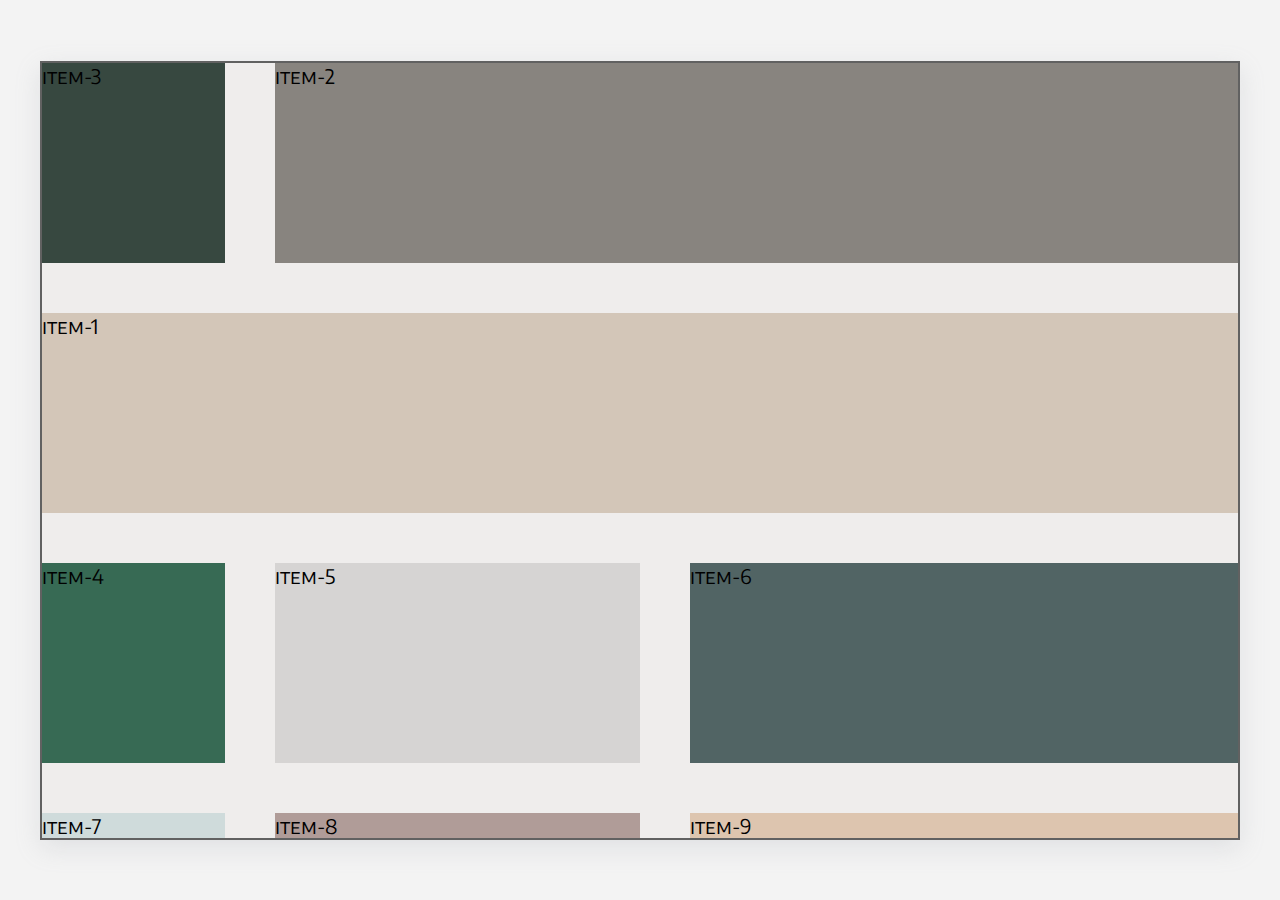
<file: index.html>
<!DOCTYPE html>
<html lang="en">
  <head>
    <meta charset="UTF-8" />
    <meta http-equiv="X-UA-Compatible" content="IE=edge" />
    <meta name="viewport" content="width=device-width, initial-scale=1.0" />
    <title>Document</title>
    <link rel="stylesheet" href="style.css" />
  </head>
  <body>
    <div class="container">
      <div class="item item-1">item-1</div>
      <div class="item item-2">item-2</div>
      <div class="item item-3">item-3</div>
      <div class="item item-4">item-4</div>
      <div class="item item-5">item-5</div>
      <div class="item item-6">item-6</div>
      <div class="item item-7">item-7</div>
      <div class="item item-8">item-8</div>
      <div class="item item-9">item-9</div>
    </div>
  </body>
</html>
</file>
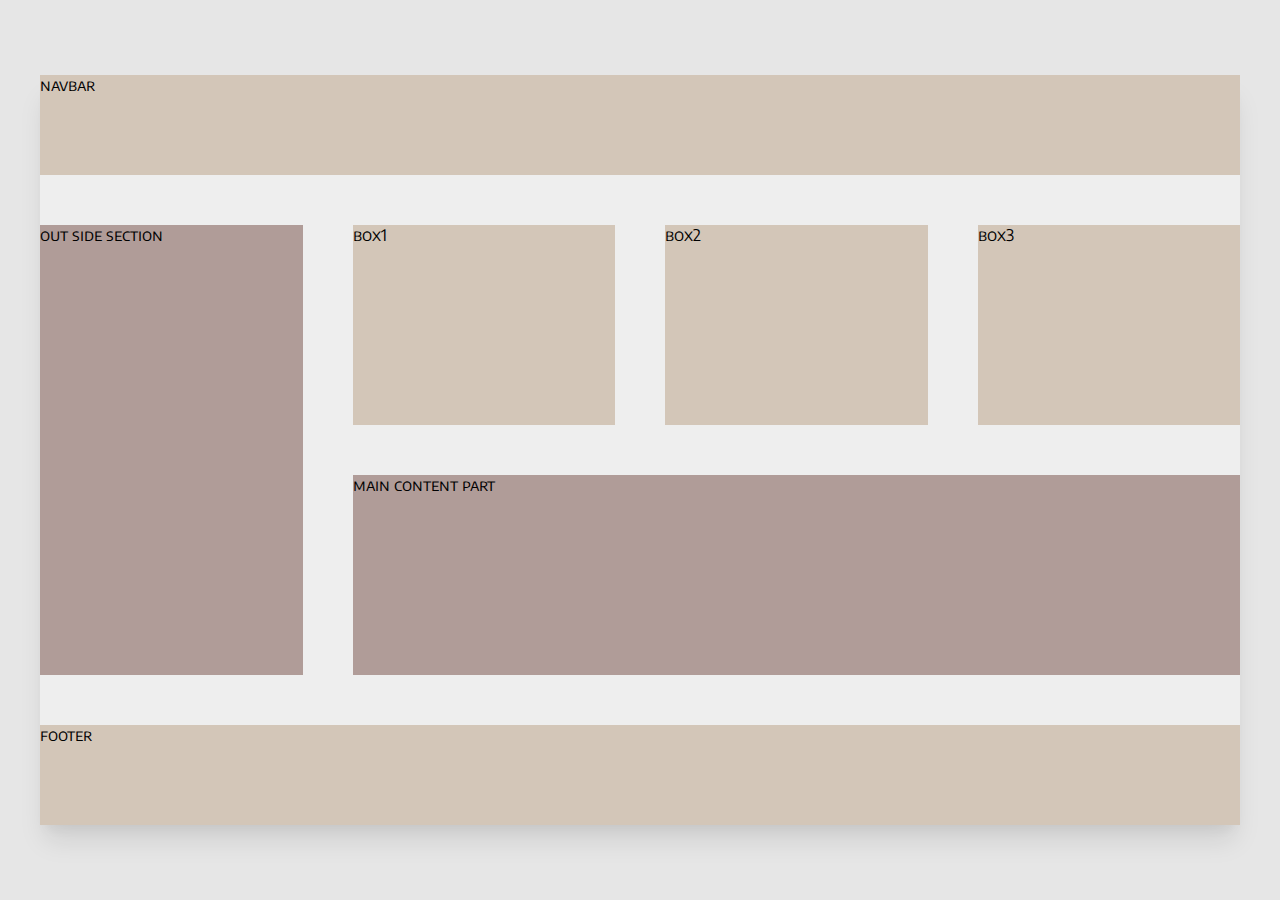
<file: cssGrid/cssLayout/girdlayout.html>
<!DOCTYPE html>
<html lang="en">
  <head>
    <meta charset="UTF-8" />
    <meta http-equiv="X-UA-Compatible" content="IE=edge" />
    <meta name="viewport" content="width=device-width, initial-scale=1.0" />
    <title>Document</title>
    <link rel="stylesheet" href="styles.css" />
  </head>
  <body>
    <main>
      <nav>navbar</nav>
      <aside>out side section</aside>
      <article class="box1">box1</article>
      <article class="box2">box2</article>
      <article class="box3">box3</article>
      <section class="main-content">main content part</section>
      <footer>footer</footer>
    </main>
  </body>
</html>
</file>
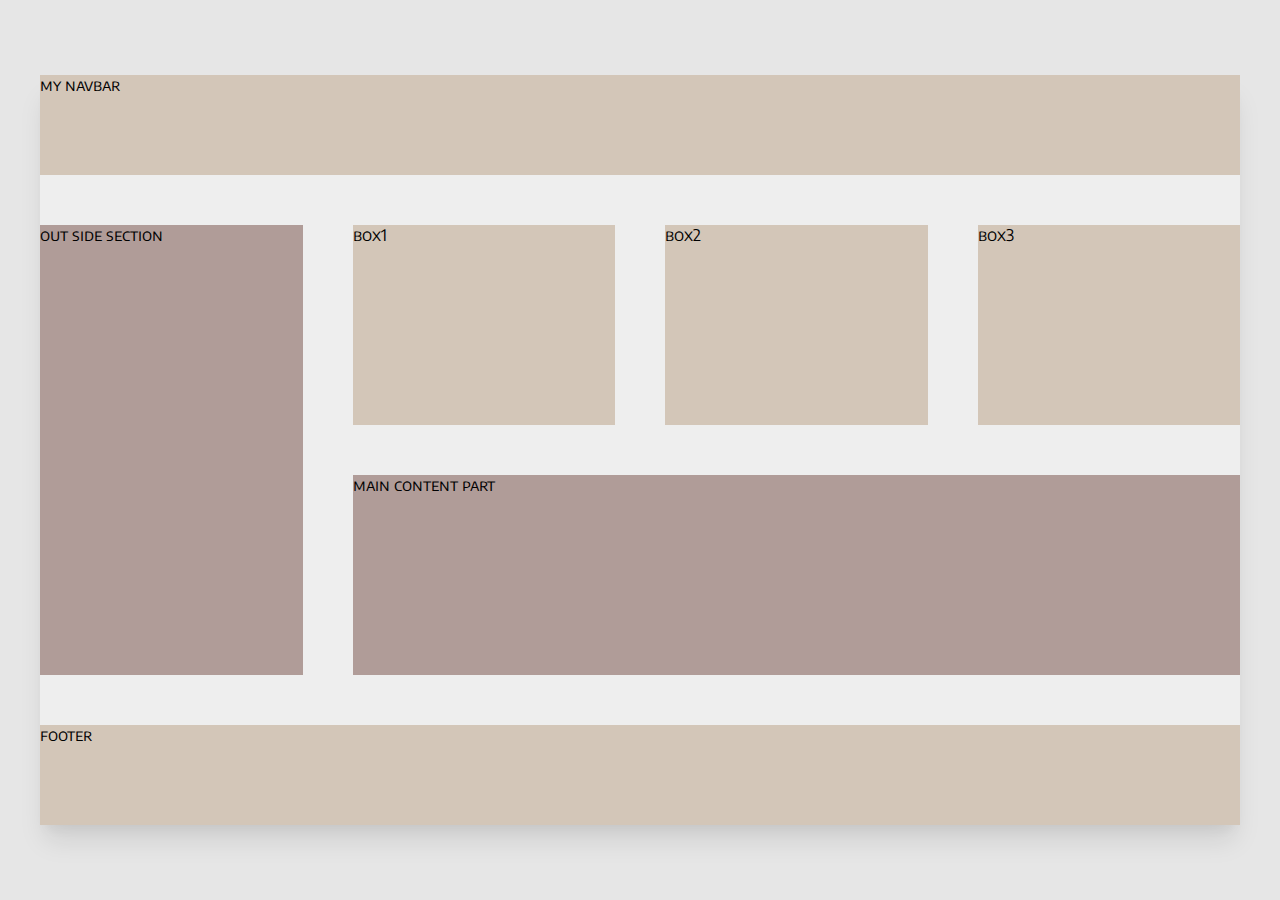
<file: cssGrid/cssLayout/layout.html>
<!DOCTYPE html>
<html lang="en">
  <head>
    <meta charset="UTF-8" />
    <meta http-equiv="X-UA-Compatible" content="IE=edge" />
    <meta name="viewport" content="width=device-width, initial-scale=1.0" />
    <title>Document</title>
    <link rel="stylesheet" href="style.css" />
  </head>
  <body>
    <main>
      <nav>my navbar</nav>

      <aside>out side section</aside>

      <div class="box1">box1</div>
      <div class="box2">box2</div>
      <div class="box3">box3</div>

      <div class="main-content">main content part</div>

      <footer>footer</footer>
    </main>
  </body>
</html>
</file>
<file: style.css>
@import url("https://fonts.googleapis.com/css2?family=Encode+Sans+SC:wght@300&display=swap");

* {
  margin: 0;
  padding: 0%;
  box-sizing: border-box;
}

html {
  font-size: 62.5%;
  font-family: "Encode Sans SC", sans-serif;
}

body {
  height: 100vh;
  background: #f3f3f3;
  display: flex;
  justify-content: center;
  align-items: center;
}

.item {
  font-size: 2rem;
}

.item-1 {
  background-color: #d3c6b8;
}

.item-2 {
  background-color: #88847f;
}

.item-3 {
  background-color: #374840;
}

.item-4 {
  background-color: #376a54;
}

.item-5 {
  background-color: #d6d4d3;
}

.item-6 {
  background-color: #516464;
}

.item-7 {
  background-color: #cfdbdb;
}

.item-8 {
  background-color: #b09c98;
}

.item-9 {
  background-color: #ddc5af;
}

/* Lecture 1: introduction to CSS Grid
grid-template-rows, grid-template-column & grid-row-gap, grid-column-gap also grid-gap 
 row and column Line numbers starts with 1 */

.container {
  width: 1200px;
  background: #efedec;
  box-shadow: rgba(149, 157, 165, 0.2) 0px 8px 24px;

  display: grid;
  grid-template-rows: 200px 200px 200px;
  grid-template-columns: 400px 400px 400px;
  grid-row-gap: 5rem;
  grid-column-gap: 5rem;
  grid-gap: 5rem;
}

/*! ------------------------------- 2nd video ------------------------------------------- */

/* Lecture 2: How Repeat & FR makes our life easy? 
Many use of 1fr 
1: to take the whole space
grid-template-columns: repeat(2, 300px) 1fr;
2: give equal space to all
grid-template-columns: 1fr 1fr 1fr;
grid-template-columns: repeat(3, 1fr);

3:no need of writing min-width 
4: what is 2fr or 3fr
task: 2column must be 2times of 1st column and 3rd column must be 3times of 1st column
grid-template-columns: 1fr 2fr 3fr;
*/

.container {
  width: 1200px;
  background: #efedec;
  box-shadow: rgba(149, 157, 165, 0.2) 0px 8px 24px;

  display: grid;
  grid-template-rows: repeat(3, 200px);
  /* //change to 100 for proof */
  grid-template-columns: 1fr 2fr 3fr;
  grid-gap: 5rem;
  border: 2px solid rgb(97, 97, 97);
}

/*! ------------------------------- 3rd video ------------------------------------------- */

/* How to Position the grid Items  
1: item1 in place of item3 and vice-versa it will take more works 
2: After that item1 in itme9 place

*/

/* .container {
  width: 1200px;
  background: #efedec;
  box-shadow: rgba(149, 157, 165, 0.2) 0px 8px 24px;

  display: grid;
  grid-template-rows: repeat(3, 200px);
  grid-template-columns: repeat(3, 1fr);
  grid-gap: 5rem;
  border: 2px solid rgb(97, 97, 97);
}

.item-1 {
  /* grid-row-start: 3;
  grid-row-end: 4; */
/* grid-column-start: 3;
  grid-column-end: 4;
}

.item-2 { */
/* grid-row-start: 1;
  grid-row-end: 2;
  grid-column-start: 2;
  grid-column-end: 3; */
/* grid-row: 1/2;
  grid-column: 2/3;
}

.item-3 {
  grid-row-start: 1;
  grid-row-end: 2;
  grid-column-start: 1;
  grid-column-end: 2;
}  */

/*! ------------------------------- 4th video ------------------------------------------- */
/* what is grid area ?
This property is a shorthand for the following CSS properties:

grid-row-start
grid-column-start
grid-row-end
grid-column-end


*/

/* .container {
  width: 1200px;
  background: #efedec;
  box-shadow: rgba(149, 157, 165, 0.2) 0px 8px 24px;

  display: grid;
  grid-template-rows: repeat(3, 200px);
  grid-template-columns: repeat(3, 1fr);
  grid-gap: 5rem;
  border: 2px solid rgb(97, 97, 97);
} */

/* .item-1 { */
/* grid-row-start: 3;
  grid-row-end: 4; */
/* grid-column-start: 3;
  grid-column-end: 4;
} */

/* .item-2 { */
/* grid-row-start: 1;
  grid-row-end: 2;
  grid-column-start: 2;
  grid-column-end: 3; */
/* grid-row: 1/2;
  grid-column: 2/3; */

grid-area: 1/2/2/3;

/* extra 1/2/3/3
/* } */

/* .item-3 {
  grid-row-start: 1;
  grid-row-end: 2;
  grid-column-start: 1;
  grid-column-end: 2;
} */

/*! ------------------------------- 5th video ------------------------------------------- */
/* mutliple grid items in the same cell  and then we can use z-index 
There are 3ways of doing it. 
1: the normal by giving the row and column line numbers. 
item 2 ke sath :  grid-area: 1/2/2/4;
2: By using the span keyword. 
3: By using the -1 value to occupy the space till the end. 
*/

.container {
  width: 1200px;
  background: #efedec;
  box-shadow: rgba(149, 157, 165, 0.2) 0px 8px 24px;

  display: grid;
  grid-template-rows: repeat(3, 200px);
  grid-template-columns: repeat(3, 1fr);
  grid-gap: 5rem;
  border: 2px solid rgb(97, 97, 97);
}

.item-1 {
  /* grid-row-start: 3;
  grid-row-end: 4; */
  /* grid-column-start: 3;
  grid-column-end: 4; */

  /* grid-area: 2/1/3/4; */
  /* //it is actually not advisable to use bcx of it complexity */

  grid-row: 2/3;
  grid-column: 1 / span 5;
  /* for extra info go with 5 to show that two extra column is created  */
  /* Now finally we can show them that we can use -1   */

  grid-column: 1 / -1;

  z-index: 99;
}

.item-2 {
  /* grid-row: 1/2;
  grid-column: 2/3; */

  grid-area: 1/2/2/4;
  /* extra 1/2/3/3 */
}

.item-3 {
  grid-row-start: 1;
  grid-row-end: 2;
  grid-column-start: 1;
  grid-column-end: 2;
}
</file>
<file: cssGrid/cssLayout/styles.css>
@import url("https://fonts.googleapis.com/css2?family=Encode+Sans+SC:wght@300&display=swap");

* {
  margin: 0;
  padding: 0%;
  box-sizing: border-box;
}

html {
  /* font-size: 62.5%; */
  font-family: "Encode Sans SC", sans-serif;
}

body {
  height: 100vh;
  background: #e6e6e6;
  display: flex;
  justify-content: center;
  align-items: center;
}

main {
  width: 1200px;
  background-color: #eeeeee;
  box-shadow: rgba(0, 0, 0, 0.1) 0px 20px 25px -5px,
    rgba(0, 0, 0, 0.04) 0px 10px 10px -5px;

  display: grid;
  grid-template-columns: repeat(4, 1fr);
  grid-template-rows: 100px 200px 200px 100px;
  grid-gap: 50px;
}

nav {
  background: #d3c6b8;
  grid-column: 1 / -1;
}

aside {
  background: #b09c98;
  grid-row: 2 / span 2;
}

.box1 {
  background: #d3c6b8;
}

.box2 {
  background: #d3c6b8;
}

.box3 {
  background: #d3c6b8;
}

.main-content {
  background: #b09c98;
  grid-column: 2/-1;
}

footer {
  background: #d3c6b8;
  grid-column: 1 / -1;
}
</file>
<file: cssGrid/cssLayout/style.css>
@import url("https://fonts.googleapis.com/css2?family=Encode+Sans+SC:wght@300&display=swap");

* {
  margin: 0;
  padding: 0%;
  box-sizing: border-box;
}

html {
  /* font-size: 62.5%; */
  font-family: "Encode Sans SC", sans-serif;
}

body {
  height: 100vh;
  background: #e6e6e6;
  display: flex;
  justify-content: center;
  align-items: center;
}

main {
  width: 1200px;
  /* height: 800px; */
  background-color: #eeeeee;
  display: grid;
  grid-template-columns: repeat(4, 1fr);
  grid-template-rows: 100px 200px 200px 100px;
  grid-gap: 50px;
  box-shadow: rgba(0, 0, 0, 0.1) 0px 20px 25px -5px,
    rgba(0, 0, 0, 0.04) 0px 10px 10px -5px;
}

nav {
  background: #d3c6b8;
  grid-column: 1/-1;
}

aside {
  background: #b09c98;
  grid-row: 2 / span 2;
}

.box1 {
  background: #d3c6b8;
}

.box2 {
  background: #d3c6b8;
}

.box3 {
  background: #d3c6b8;
}

.main-content {
  background: #b09c98;
  grid-column: 2 / -1;
  grid-row: 3/4;
}

footer {
  background: #d3c6b8;
  grid-row: 4 / span 1;
  grid-column: 1 / -1;
}
</file>
